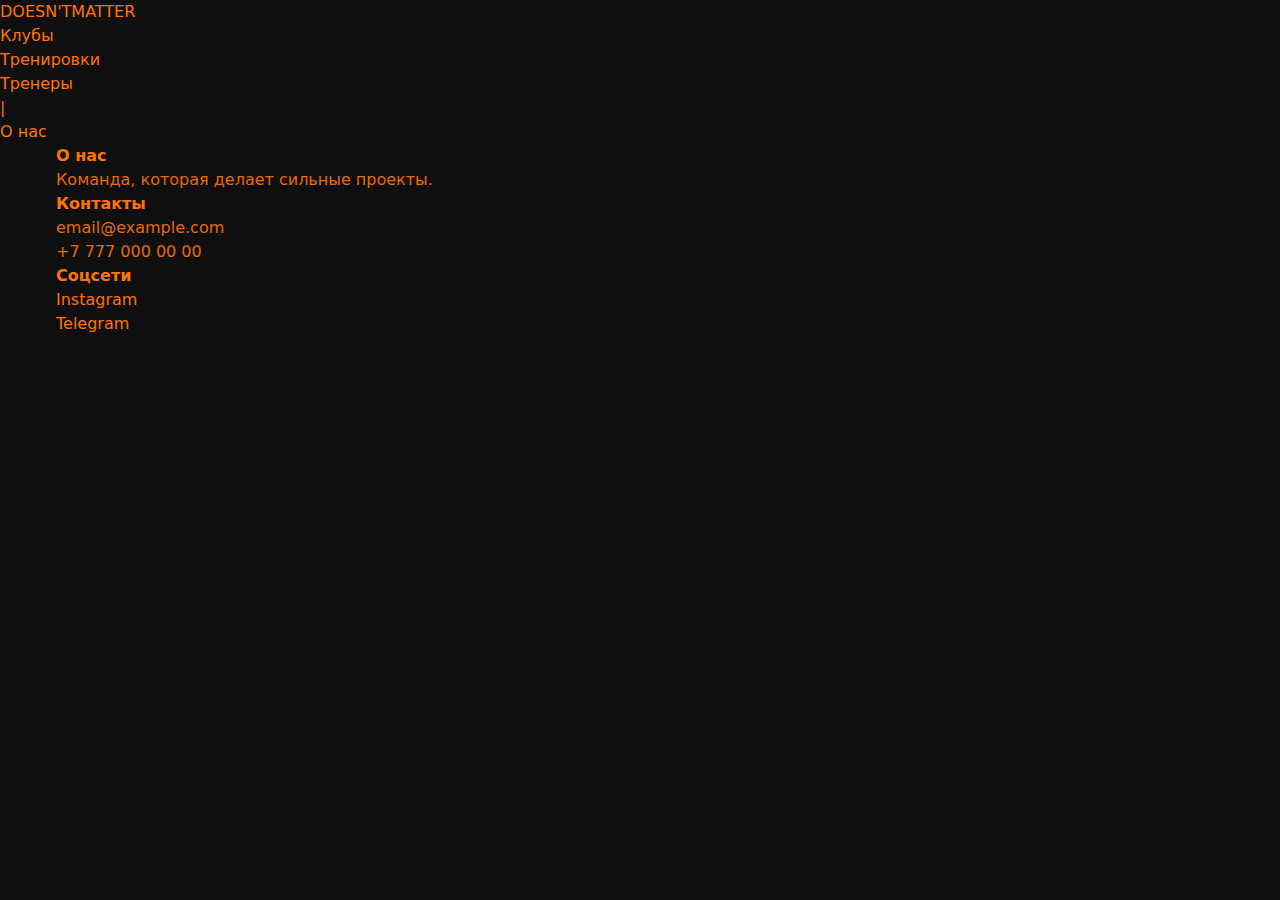
<file: html/about.html>
<!DOCTYPE html>
<html lang="ru">
<head>
    <meta charset="UTF-8">
    <meta name="viewport" content="width=device-width, initial-scale=1.0">
    <link rel="stylesheet" href="../css/reset.css">
    <link rel="stylesheet" href="../css/base.css">
    <link rel="stylesheet" href="../css/layout.css">
    <link rel="stylesheet" href="../css/components.css">
    <link rel="stylesheet" href="../css/responsive.css" />
    <title>О нас</title>
</head>
<body>
    <header class="header">
      <nav class="navbar">
        <a class="logo" href="../index.html">DOESN'T<span class="logo_matter">MATTER</span></a>
        <ul class="menu">
          <li><a href="./clubs.html">Клубы</a></li>
          <li><a href="#">Тренировки</a></li>
          <li><a href="#">Тренеры</a></li>
          <li><a>|</a></li>
          <li><a href="./about.html">О нас</a></li>
        </ul>
      </nav>
    </header>
    

    <footer>
      <div class="container">
        <div class="footer-grid">
          <div>
          <h4>О нас</h4>
          <p>Команда, которая делает сильные проекты.</p>
          </div>
          <div>
          <h4>Контакты</h4>
          <p>email@example.com</p>
          <p>+7 777 000 00 00</p>
          </div>
          <div>
          <h4>Соцсети</h4>
          <a href="https://www.instagram.com/invictusgo/">Instagram</a><br />
          <a href="https://t.me/kysel_1">Telegram</a>
          </div>
        </div>
      </div>
    </footer>
</body>
</html>
</file>
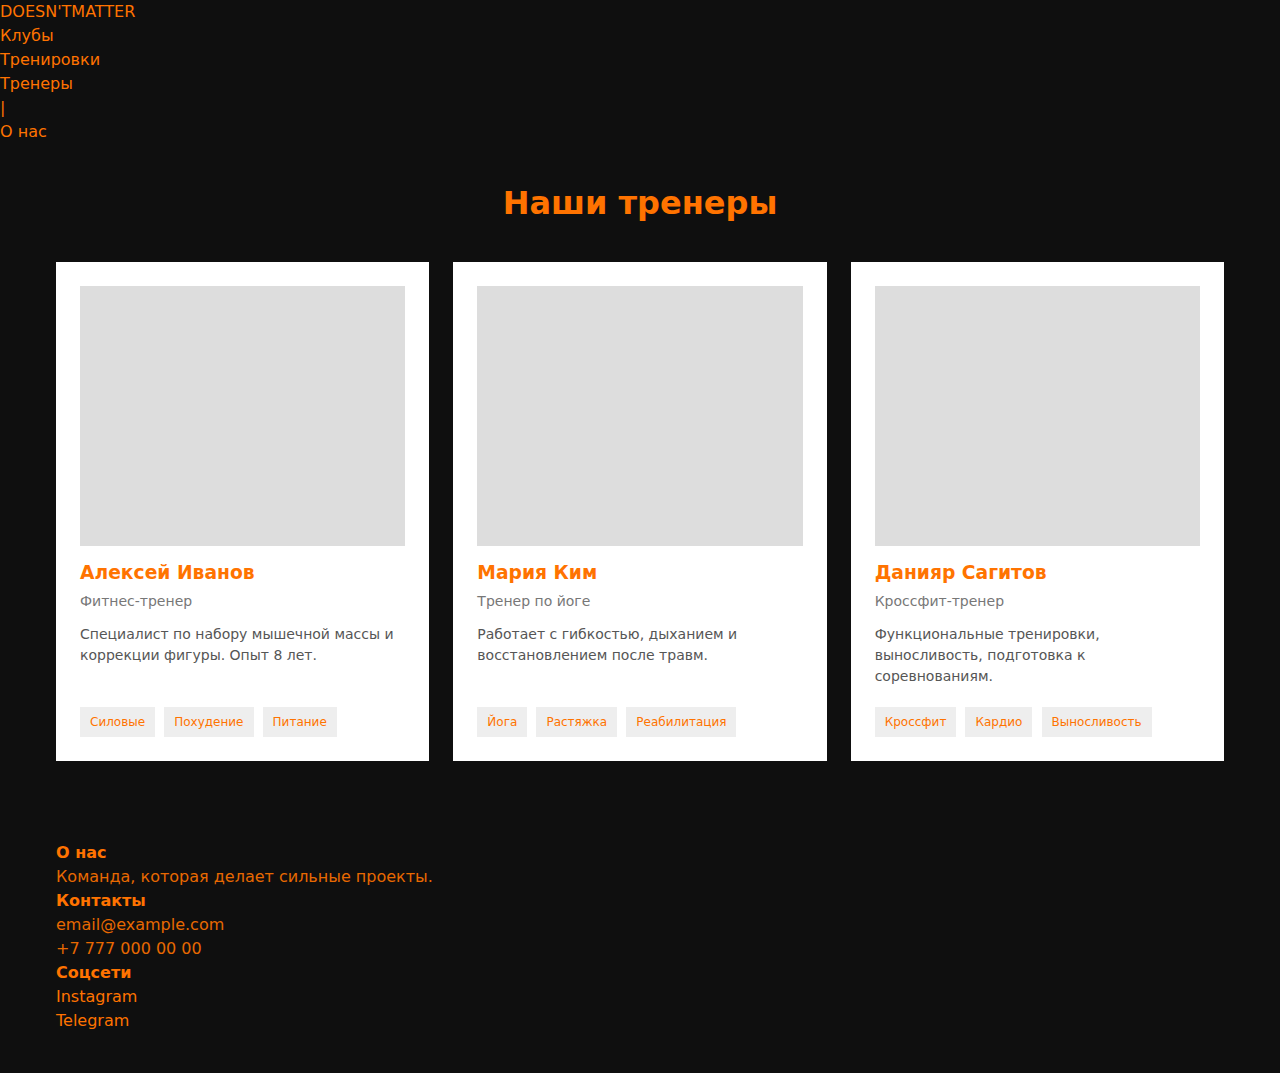
<file: html/coachs.html>
<!DOCTYPE html>
<html lang="ru">

<head>
    <meta charset="UTF-8">
    <meta name="viewport" content="width=device-width, initial-scale=1.0">
    <link rel="stylesheet" href="../css/reset.css">
    <link rel="stylesheet" href="../css/base.css">
    <link rel="stylesheet" href="../css/layout.css">
    <link rel="stylesheet" href="../css/components.css">
    <link rel="stylesheet" href="../css/responsive.css">
    <link rel="stylesheet" href="../css/pages/coach_page.css">
    <title>ЫСкидки</title>
</head>

<body>
    <header class="header">
        <nav class="navbar">
            <a class="logo" href="../index.html">DOESN'T<span class="logo_matter">MATTER</span></a>
            <ul class="menu">
                <li><a href="./clubs.html">Клубы</a></li>
                <li><a href="#">Тренировки</a></li>
                <li><a href="./coachs.html">Тренеры</a></li>
                <li><a>|</a></li>
                <li><a href="./about.html">О нас</a></li>
            </ul>
        </nav>
    </header>

    <main class="container">
        <h1>Наши тренеры</h1>


        <div class="trainers-grid">
            <div class="trainer-card">
                <div class="trainer-photo"></div>
                <h3>Алексей Иванов</h3>
                <div class="role">Фитнес-тренер</div>
                <p class="desc">Специалист по набору мышечной массы и коррекции фигуры. Опыт 8 лет.</p>
                <div class="tags">
                    <span class="tag">Силовые</span>
                    <span class="tag">Похудение</span>
                    <span class="tag">Питание</span>
                </div>
            </div>


            <div class="trainer-card">
                <div class="trainer-photo"></div>
                <h3>Мария Ким</h3>
                <div class="role">Тренер по йоге</div>
                <p class="desc">Работает с гибкостью, дыханием и восстановлением после травм.</p>
                <div class="tags">
                    <span class="tag">Йога</span>
                    <span class="tag">Растяжка</span>
                    <span class="tag">Реабилитация</span>
                </div>
            </div>


            <div class="trainer-card">
                <div class="trainer-photo"></div>
                <h3>Данияр Сагитов</h3>
                <div class="role">Кроссфит-тренер</div>
                <p class="desc">Функциональные тренировки, выносливость, подготовка к соревнованиям.</p>
                <div class="tags">
                    <span class="tag">Кроссфит</span>
                    <span class="tag">Кардио</span>
                    <span class="tag">Выносливость</span>
                </div>
            </div>
        </div>
    </main>


    <footer>
        <div class="container">
            <div class="footer-grid">
                <div>
                    <h4>О нас</h4>
                    <p>Команда, которая делает сильные проекты.</p>
                </div>
                <div>
                    <h4>Контакты</h4>
                    <p>email@example.com</p>
                    <p>+7 777 000 00 00</p>
                </div>
                <div>
                    <h4>Соцсети</h4>
                    <a href="https://www.instagram.com/invictusgo/">Instagram</a><br />
                    <a href="https://t.me/kysel_1">Telegram</a>
                </div>
            </div>
        </div>
    </footer>
</body>

</html>
</file>
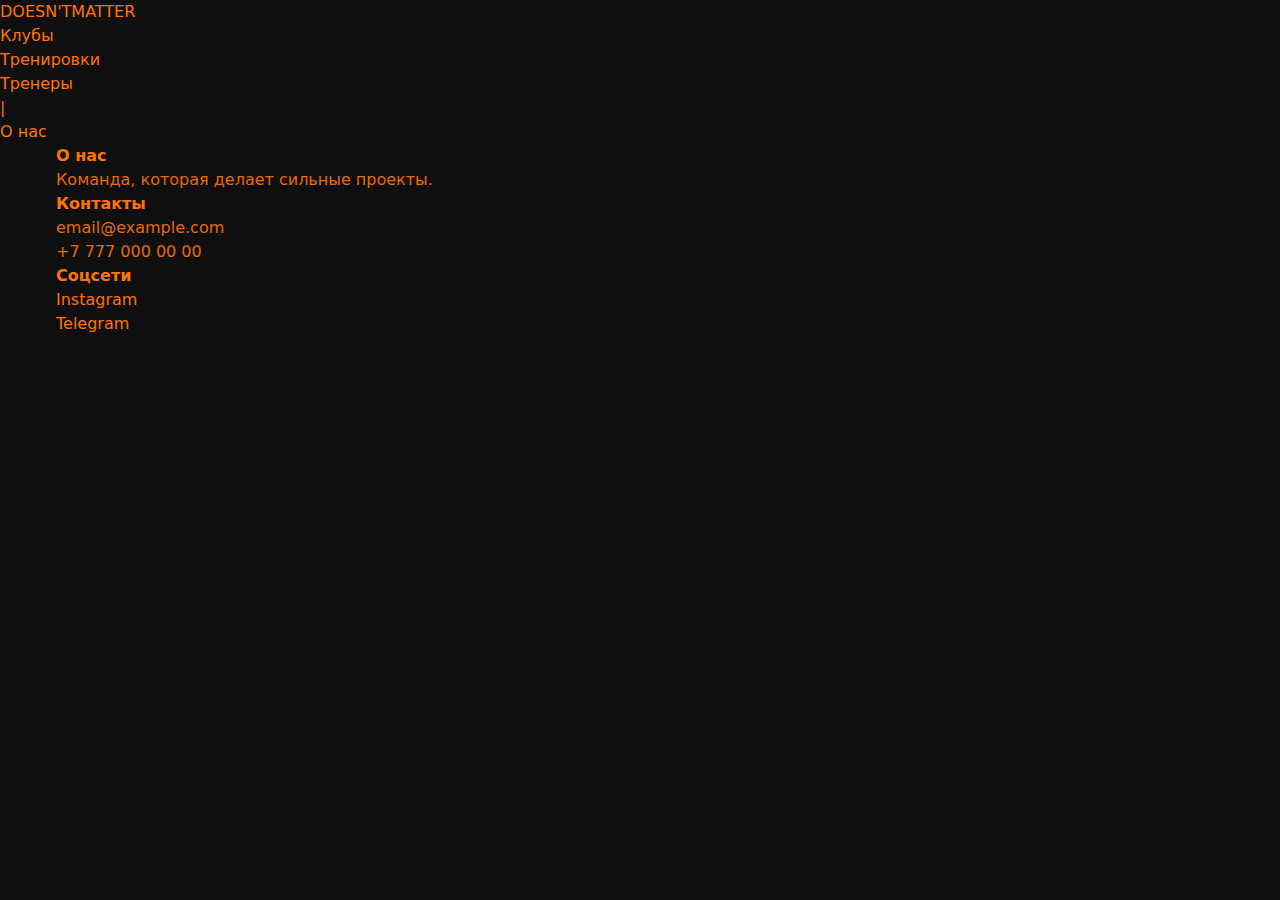
<file: html/contacts.html>
<!DOCTYPE html>
<html lang="en">
<head>
    <meta charset="UTF-8">
    <meta name="viewport" content="width=device-width, initial-scale=1.0">
    <link rel="stylesheet" href="../css/reset.css">
    <link rel="stylesheet" href="../css/base.css">
    <link rel="stylesheet" href="../css/layout.css">
    <link rel="stylesheet" href="../css/components.css">
    <link rel="stylesheet" href="../css/responsive.css" />
    <title>Контакты</title>
</head>
<body>
    <header class="header">
      <nav class="navbar">
        <a class="logo">DOESN'T<span class="logo_matter">MATTER</span></a>
        <ul class="menu">
          <li><a href="./html/clubs.html">Клубы</a></li>
          <li><a href="#">Тренировки</a></li>
          <li><a href="#">Тренеры</a></li>
          <li><a>|</a></li>
          <li><a href="./html/about.html">О нас</a></li>
        </ul>
      </nav>
    </header>
    


    <footer>
      <div class="container">
        <div class="footer-grid">
          <div>
          <h4>О нас</h4>
          <p>Команда, которая делает сильные проекты.</p>
          </div>
          <div>
          <h4>Контакты</h4>
          <p>email@example.com</p>
          <p>+7 777 000 00 00</p>
          </div>
          <div>
          <h4>Соцсети</h4>
          <a href="https://www.instagram.com/invictusgo/">Instagram</a><br />
          <a href="https://t.me/kysel_1">Telegram</a>
          </div>
        </div>
      </div>
    </footer>
</body>
</html>
</file>
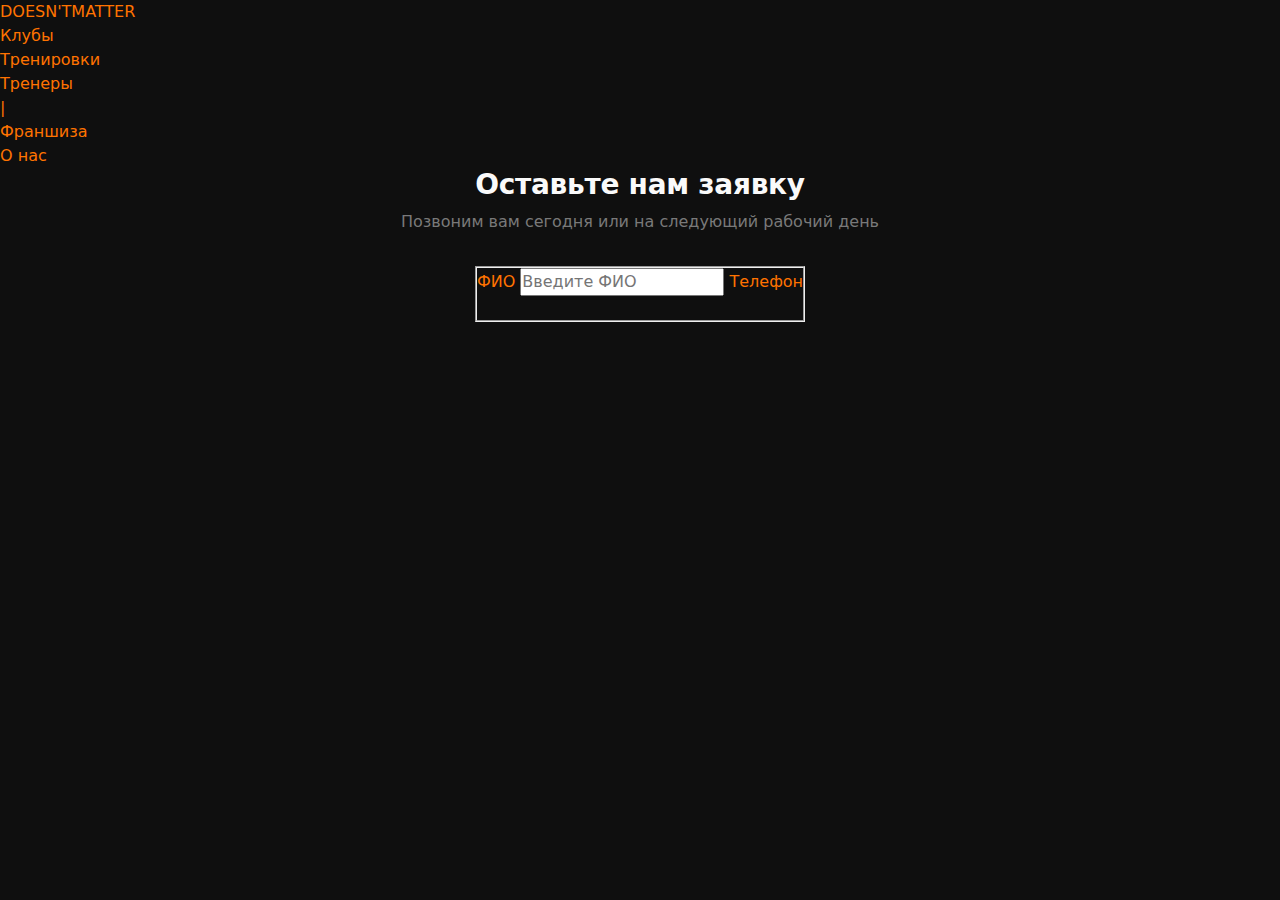
<file: html/form.html>
<!doctype html>
<html lang="en">
  <head>
    <meta charset="UTF-8" />
    <meta name="viewport" content="width=device-width, initial-scale=1.0" />
    <link rel="stylesheet" href="/css/reset.css" />
    <link rel="stylesheet" href="/css/base.css" />
    <link rel="stylesheet" href="/css/layout.css" />
    <link rel="stylesheet" href="/css/components.css" />
    <link rel="stylesheet" href="/css/form_page.css" />
    <title>Форма обратной связи</title>
  </head>
  <body class="page">
    <header class="header">
      <nav class="navbar">
        <a class="logo">DOESN'T<span class="logo_matter">MATTER</span></a>
        <ul class="menu">
          <li><a href="#">Клубы</a></li>
          <li><a href="#">Тренировки</a></li>
          <li><a href="#">Тренеры</a></li>
          <li><a>|</a></li>
          <li><a href="#">Франшиза</a></li>
          <li><a href="#">О нас</a></li>
        </ul>
      </nav>
    </header>
    <div class="form_page">
      <div class="title_container">
        <h1 class="form_title">Оставьте нам заявку</h1>
        <p class="page_disc">
          Позвоним вам сегодня или на следующий рабочий день
        </p>
      </div>
      <form class="form-style">
            <fieldset class="feedback">
                <label class="feedback_label">
                    <span class="feedback_span">ФИО</span>
                    <input placeholder="Введите ФИО" value="" class="inputer">
                </label>
                <label class="feedback_label">
                    <span class="feedback_span">Телефон</span>
                    <div class="phone_wrapper">
                        <button class="button_kz" type="button" aria-haspopup="dialog" aria-expanded="false" aria-controls="radix- r 0" data-state="closed">
                            
                        </button>
                    </div>
                </label>
            </fieldset>
      </form>
    </div>
  </body>
</html>
</file>
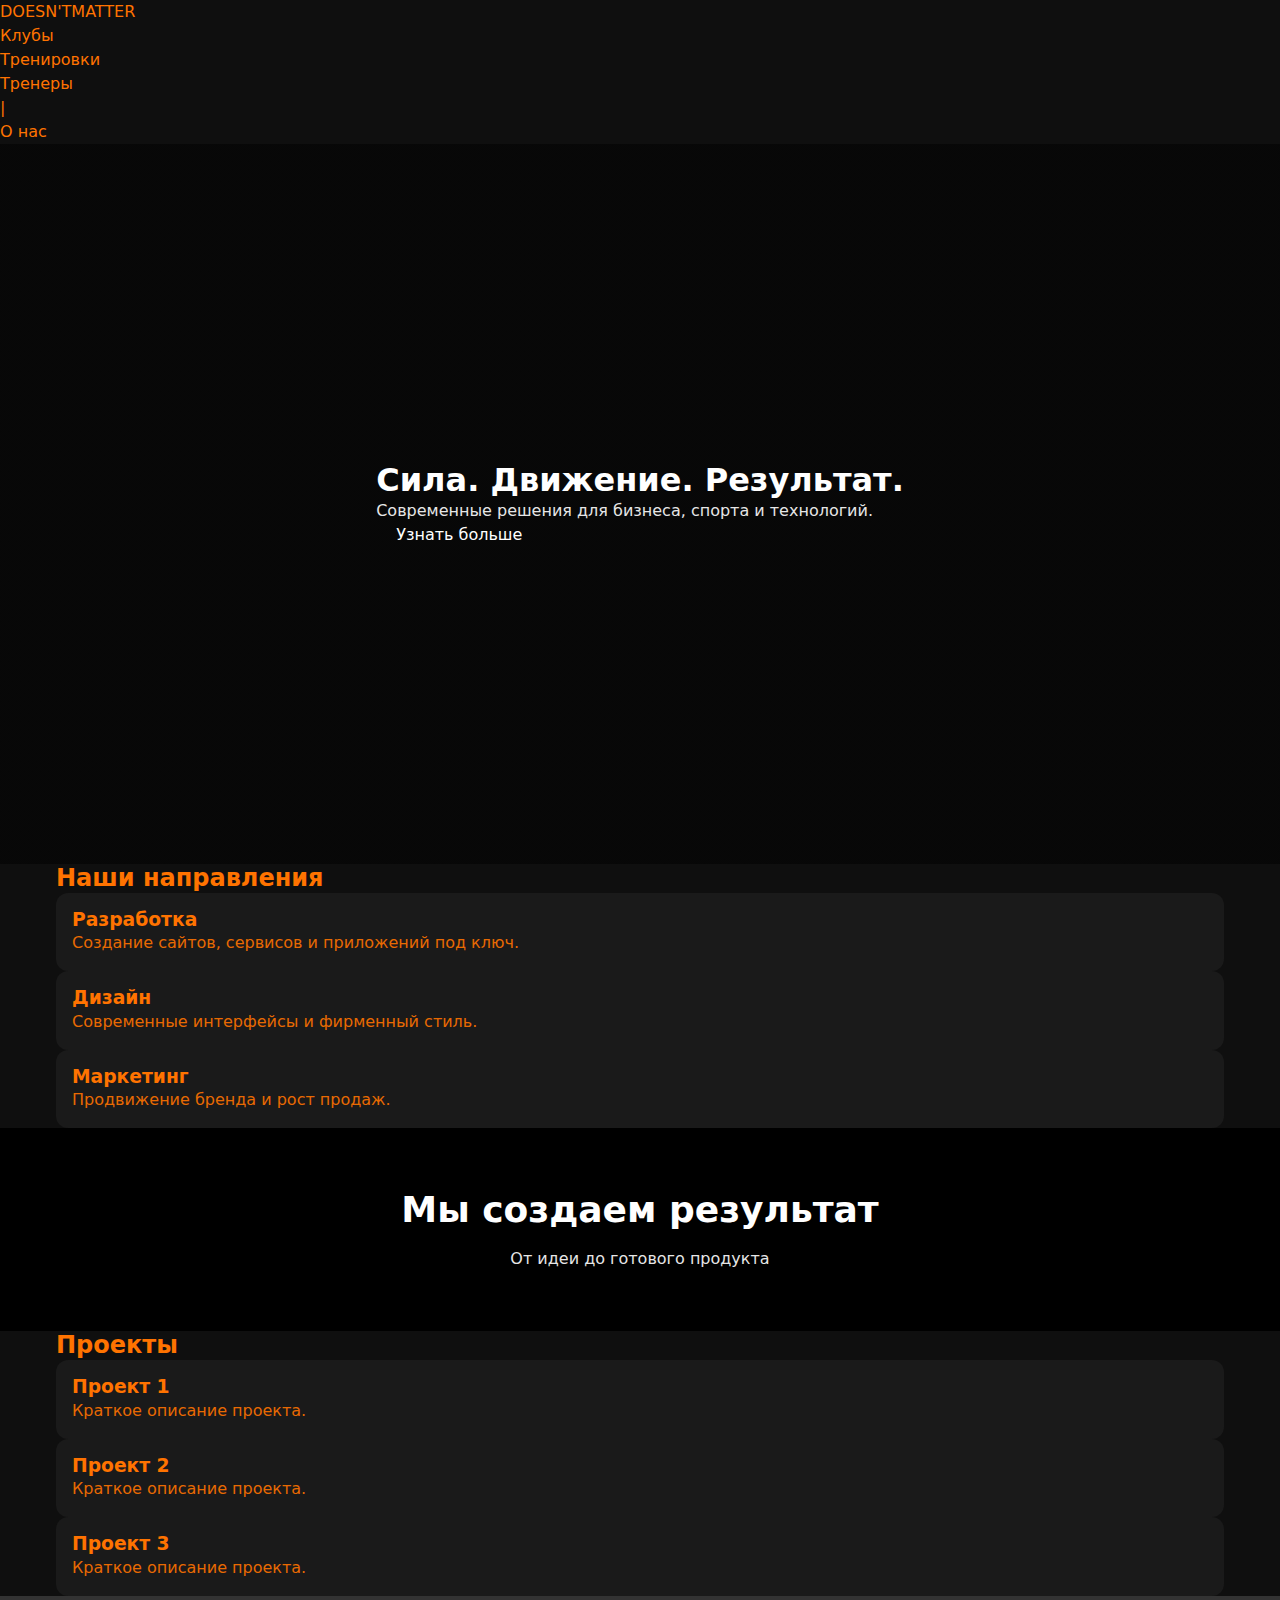
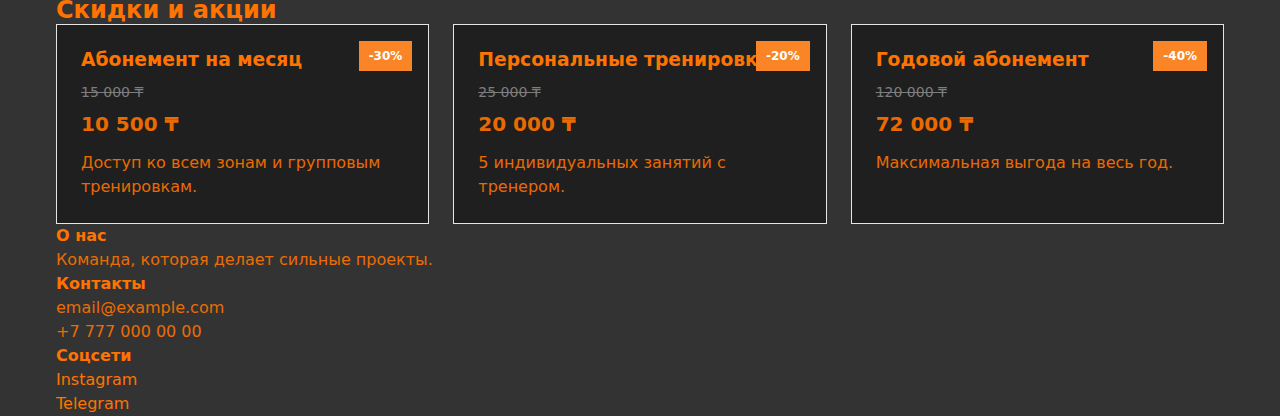
<file: html/general.html>
<!DOCTYPE html>
<html lang="ru">

<head>
    <meta charset="UTF-8">
    <meta name="viewport" content="width=device-width, initial-scale=1.0">
    <link rel="stylesheet" href="../css/reset.css">
    <link rel="stylesheet" href="../css/base.css">
    <link rel="stylesheet" href="../css/layout.css">
    <link rel="stylesheet" href="../css/components.css">
    <link rel="stylesheet" href="../css/responsive.css">
    <link rel="stylesheet" href="../css/pages/general_page.css">
    <title>ЫСкидки</title>
</head>

<body>
    <header class="header">
        <nav class="navbar">
            <a class="logo" href="../index.html">DOESN'T<span class="logo_matter">MATTER</span></a>
            <ul class="menu">
                <li><a href="./clubs.html">Клубы</a></li>
                <li><a href="#">Тренировки</a></li>
                <li><a href="./coachs.html">Тренеры</a></li>
                <li><a>|</a></li>
                <li><a href="./about.html">О нас</a></li>
            </ul>
        </nav>
    </header>


    <section class="hero">
        <div class="container">
            <div class="hero-content">
                <h1>Сила. Движение. Результат.</h1>
                <p>Современные решения для бизнеса, спорта и технологий.</p>
                <a href="#" class="btn">Узнать больше</a>
            </div>
        </div>
    </section>


    <section>
        <div class="container">
            <h2 class="section-title">Наши направления</h2>
            <div class="grid">
                <div class="card">
                    <h3>Разработка</h3>
                    <p>Создание сайтов, сервисов и приложений под ключ.</p>
                </div>
                <div class="card">
                    <h3>Дизайн</h3>
                    <p>Современные интерфейсы и фирменный стиль.</p>
                </div>
                <div class="card">
                    <h3>Маркетинг</h3>
                    <p>Продвижение бренда и рост продаж.</p>
                </div>
            </div>
        </div>
    </section>


    <section class="banner">
        <h2>Мы создаем результат</h2>
        <p>От идеи до готового продукта</p>
    </section>


    <section>
        <div class="container">
            <h2 class="section-title">Проекты</h2>
            <div class="grid">
                <div class="card">
                    <h3>Проект 1</h3>
                    <p>Краткое описание проекта.</p>
                </div>
                <div class="card">
                    <h3>Проект 2</h3>
                    <p>Краткое описание проекта.</p>
                </div>
                <div class="card">
                    <h3>Проект 3</h3>
                    <p>Краткое описание проекта.</p>
                </div>
            </div>
        </div>
    </section>


    </section>


    <section class="discounts">
        <div class="container">
            <h2 class="section-title">Скидки и акции</h2>
            <div class="discount-grid">
                <div class="discount-card">
                    <div class="discount-badge">-30%</div>
                    <h3>Абонемент на месяц</h3>
                    <p class="old-price">15 000 ₸</p>
                    <p class="new-price">10 500 ₸</p>
                    <p>Доступ ко всем зонам и групповым тренировкам.</p>
                </div>
                <div class="discount-card">
                    <div class="discount-badge">-20%</div>
                    <h3>Персональные тренировки</h3>
                    <p class="old-price">25 000 ₸</p>
                    <p class="new-price">20 000 ₸</p>
                    <p>5 индивидуальных занятий с тренером.</p>
                </div>
                <div class="discount-card">
                    <div class="discount-badge">-40%</div>
                    <h3>Годовой абонемент</h3>
                    <p class="old-price">120 000 ₸</p>
                    <p class="new-price">72 000 ₸</p>
                    <p>Максимальная выгода на весь год.</p>
                </div>
            </div>
        </div>

        <footer>
            <div class="container">
                <div class="footer-grid">
                    <div>
                        <h4>О нас</h4>
                        <p>Команда, которая делает сильные проекты.</p>
                    </div>
                    <div>
                        <h4>Контакты</h4>
                        <p>email@example.com</p>
                        <p>+7 777 000 00 00</p>
                    </div>
                    <div>
                        <h4>Соцсети</h4>
                        <a href="https://www.instagram.com/invictusgo/">Instagram</a><br />
                        <a href="https://t.me/kysel_1">Telegram</a>
                    </div>
                </div>
            </div>
        </footer>

</body>

</html>
</file>
<file: css/base.css>
body {
  font-family: system-ui, sans-serif;
  background: #0f0f0f;
  color: #ff7300;
  font-size: 16px;
}

h1, h2, h3 {
  font-weight: 600;
  line-height: 1.2;
}

p {
  opacity: 0.9;
}

.container {
  max-width: 1200px;
  margin: 0 auto;
  padding: 0 16px;
}

.main {
  background-color: white;
}
</file>
<file: css/layout.css>
.page {
  min-height: 100vh;
  display: flex;
  flex-direction: column;
}

main {
  flex: 1;
}

.wrapper {
  max-width: 1200px;
  margin: 0 auto;
  padding: 0 16px;
}

.section {
  padding: 60px 0;
}

.header-inner,
.footer-inner {
  display: flex;
  align-items: center;
  justify-content: space-between;
}

.layout-sidebar {
  display: grid;
  grid-template-columns: 260px 1fr;
  min-height: 100%;
}
</file>
<file: css/components.css>
.btn {
  padding: 12px 20px;
  border-radius: 0px;
  font-weight: 500;
  transition: 0.2s;
}

.btn-primary {
  background: #ff7300;
  color: #000;
}

.btn-primary:hover {
  opacity: 0.8;
}

.card {
  background: #1a1a1a;
  border-radius: 12px;
  padding: 16px;
}

.input {
  padding: 10px 14px;
  border-radius: 6px;
  border: 1px solid #333;
  background: #111;
  color: white;
}
</file>
<file: css/responsive.css>
/* ============ */

@media (max-width: 900px) {
  .grid {
    grid-template-columns: repeat(2, 1fr);
  }
  .hero h1 {
    font-size: 36px;
  }
}

@media (max-width: 600px) {
  nav {
    display: none;
  }
  .grid,
  .footer-grid {
    grid-template-columns: 1fr;
  }
  .hero {
    height: 70vh;
  }
  .hero h1 {
    font-size: 28px;
  }
}
</file>
<file: css/pages/coach_page.css>
/* =========== */

.container {
  max-width: 1200px;
  margin: 0 auto;
  padding: 40px 16px;
}
h1 {
  text-align: center;
  margin-bottom: 40px;
}

.trainers-grid {
  display: grid;
  grid-template-columns: repeat(3, 1fr);
  gap: 24px;
}
.trainer-card {
  background: #fff;
  padding: 24px;
  display: flex;
  flex-direction: column;
}
.trainer-photo {
  width: 100%;
  height: 260px;
  background: #ddd url("https://picsum.photos/400/400") center/cover no-repeat;
  margin-bottom: 16px;
}
.trainer-card h3 {
  margin-bottom: 6px;
}
.role {
  font-size: 14px;
  color: #777;
  margin-bottom: 12px;
}
.desc {
  font-size: 14px;
  color: #444;
  margin-bottom: 16px;
}
.tags {
  margin-top: auto;
}
.tag {
  display: inline-block;
  background: #eee;
  padding: 6px 10px;
  font-size: 12px;
  margin: 4px 4px 0 0;
}

@media (max-width: 900px) {
  .trainers-grid {
    grid-template-columns: repeat(2, 1fr);
  }
}
@media (max-width: 600px) {
  .trainers-grid {
    grid-template-columns: 1fr;
  }
  nav {
    display: none;
  }
}
</file>
<file: css/form_page.css>
.form_page {
  flex: 1 1;
  display: flex;
  flex-direction: column;
  align-items: center;
  gap: 32px;
}

.title_container {
  display: flex;
  flex-direction: column;
  align-items: center;
  gap: 8px;
}

.form_title {
  font-size: 1.75rem;
  line-height: 1.2142857143;
  letter-spacing: -0.0175rem;
  font-weight: 600;
  color: #fafafa;
}

.page_disc {
  font-size: 1rem;
  line-height: 1.5;
  letter-spacing: 0;
  font-weight: 400;
  text-align: center;
  color: #858585;
}
</file>
<file: css/pages/general_page.css>
/* ========== */

.hero {
  height: 80vh;
  background:
    linear-gradient(rgba(0, 0, 0, 0.5), rgba(0, 0, 0, 0.5)),
    url("https://picsum.photos/1600/900?grayscale") center/cover no-repeat;
  display: flex;
  align-items: center;
  color: #fff;
}

.banner {
  background: #000;
  color: #fff;
  text-align: center;
  padding: 60px 16px;
}

.banner h2 {
  font-size: 36px;
  margin-bottom: 16px;
}

.discounts {
  background: #333;
}

.discount-grid {
  display: grid;
  grid-template-columns: repeat(3, 1fr);
  gap: 24px;
}

.discount-card {
  background: #1f1f1f;
  border: 1px solid #e5e5e5;
  padding: 24px;
  position: relative;
}

.discount-badge {
  position: absolute;
  top: 16px;
  right: 16px;
  background: #f98526;
  color: #fff;
  padding: 6px 10px;
  font-size: 12px;
  font-weight: bold;
}

.discount-card h3 {
  margin-bottom: 10px;
}

.old-price {
  text-decoration: line-through;
  color: #888;
  font-size: 14px;
}

.new-price {
  font-size: 20px;
  font-weight: bold;
  margin: 6px 0 12px;
}

@media (max-width: 900px) {
  .discount-grid {
    grid-template-columns: repeat(2, 1fr);
  }
}

@media (max-width: 600px) {
  .discount-grid {
    grid-template-columns: 1fr;
  }
}
</file>
